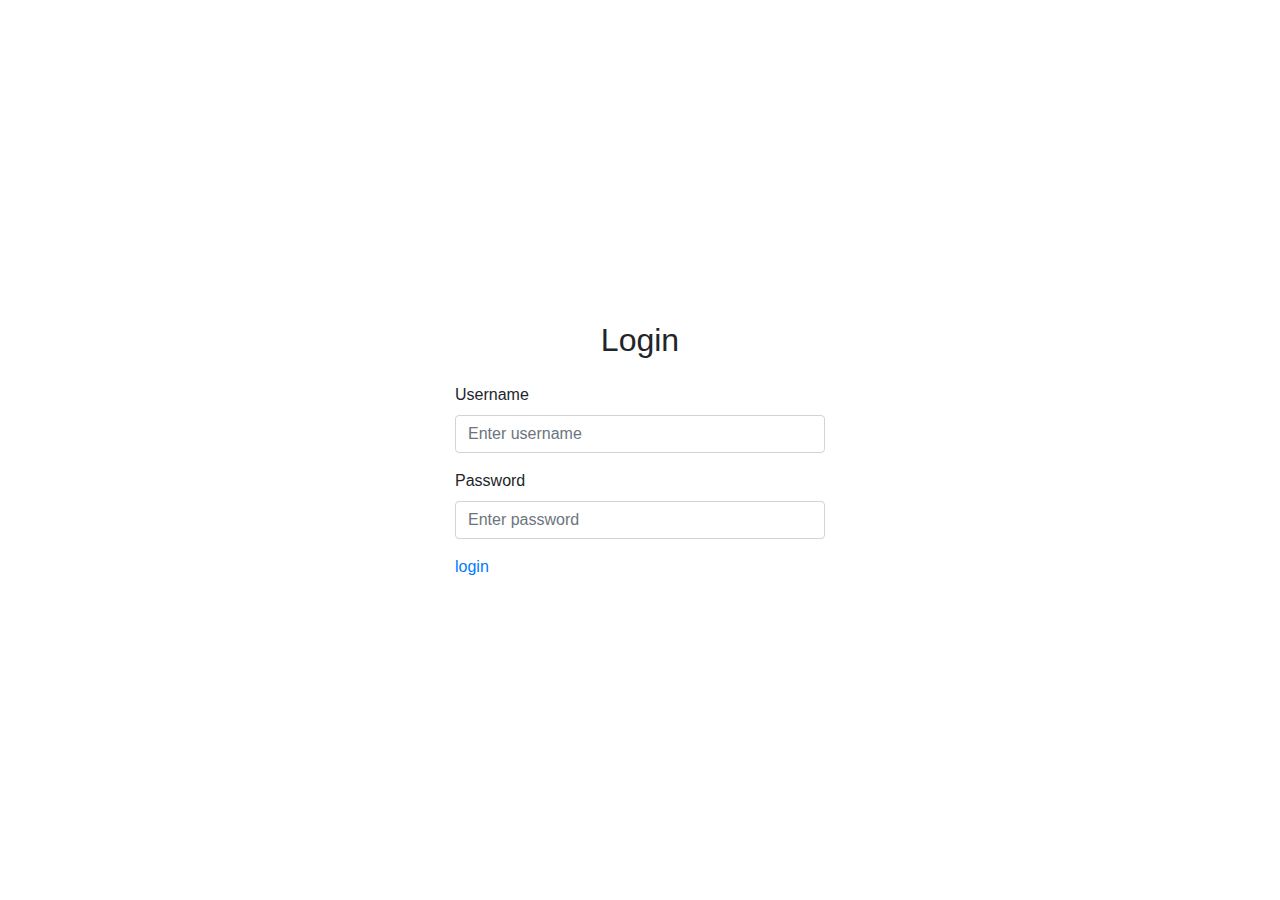
<file: app/login.html>
<!doctype html>
<html lang="en">
  <head>
    <meta charset="UTF-8" />
    <meta name="viewport" content="width=device-width, initial-scale=1.0" />
    <title>Login Page</title>
    <link
      href="https://stackpath.bootstrapcdn.com/bootstrap/4.5.2/css/bootstrap.min.css"
      rel="stylesheet"
    />
    <style>
      .login-container {
        height: 100vh;
        display: flex;
        justify-content: center;
        align-items: center;
      }
      .login-form {
        width: 100%;
        max-width: 400px;
        padding: 15px;
        margin: auto;
      }
      a {
        text-align: center;
      }
    </style>
  </head>
  <body>
    <div class="container-fluid login-container">
      <div class="login-form">
        <h2 class="text-center mb-4">Login</h2>
        <form>
          <div class="form-group">
            <label for="inputUsername">Username</label>
            <input
              type="text"
              class="form-control"
              id="inputUsername"
              placeholder="Enter username"
            />
          </div>
          <div class="form-group">
            <label for="inputPassword">Password</label>
            <input
              type="password"
              class="form-control"
              id="inputPassword"
              placeholder="Enter password"
            />
          </div>
          <a href="dashboard.html"> login </a>
        </form>
      </div>
    </div>
  </body>
</html>
</file>
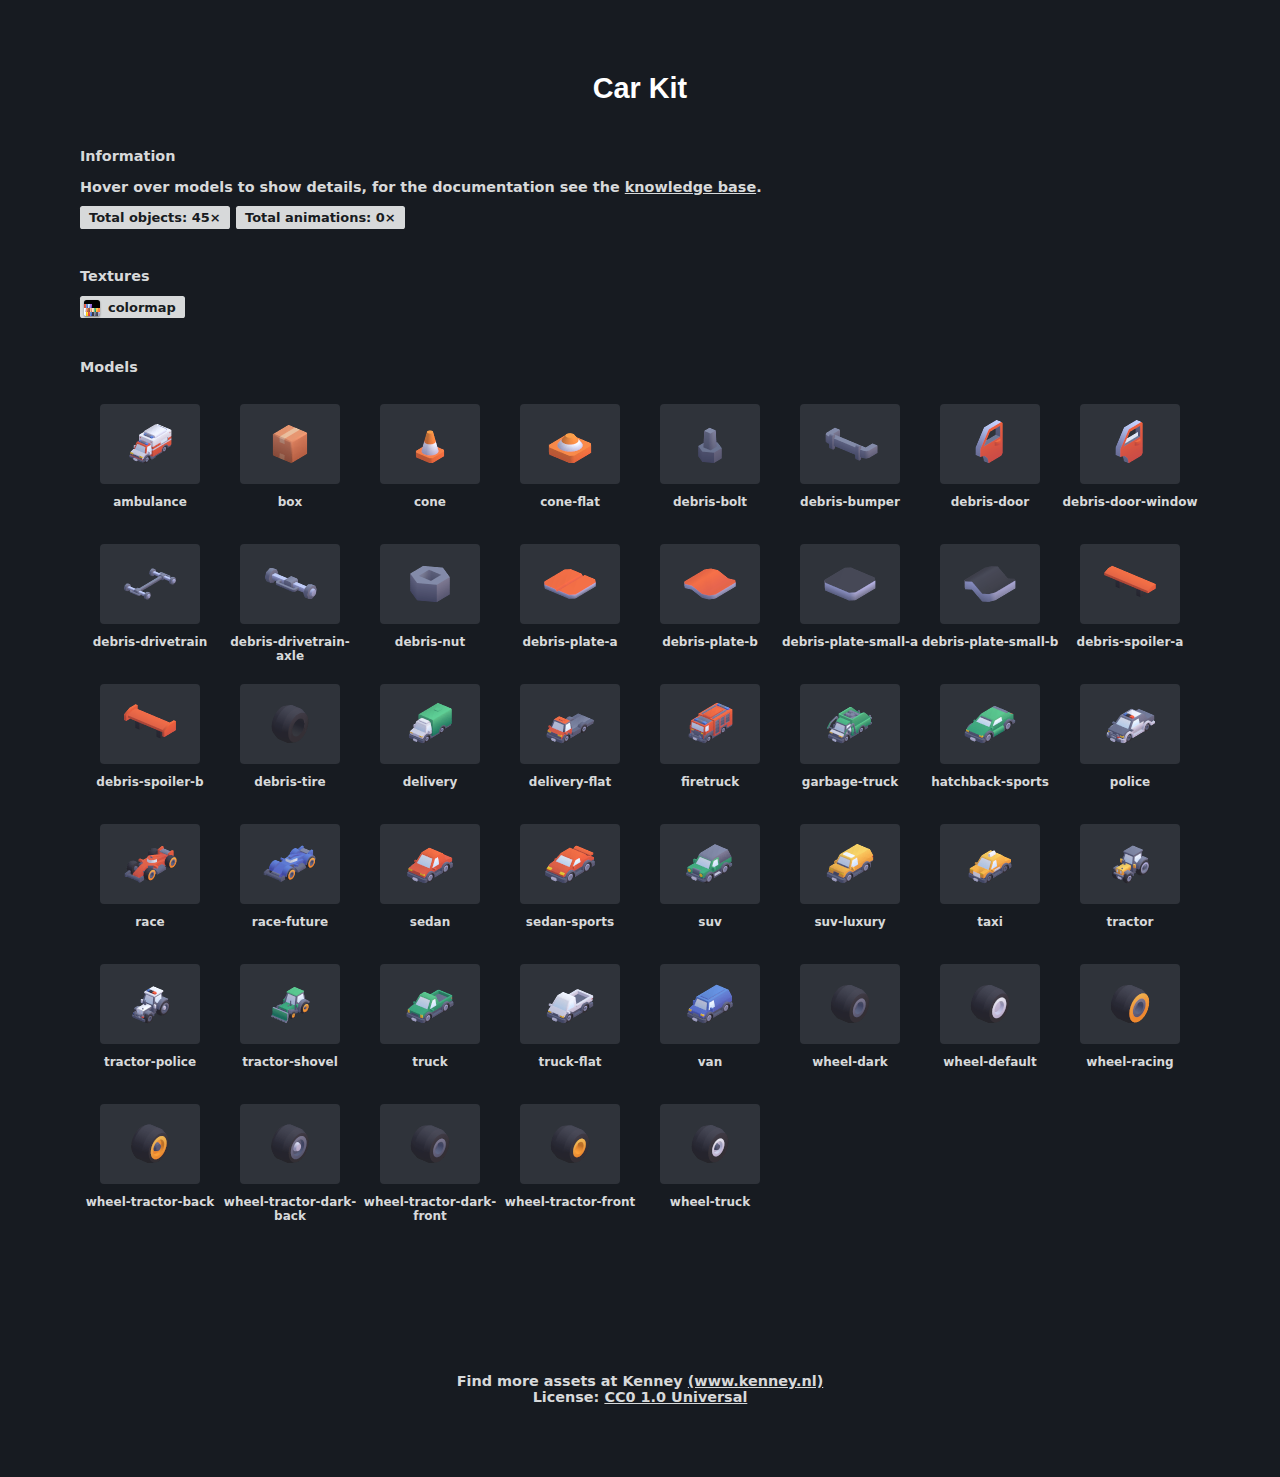
<file: godot/choque/kenney_car-kit/Overview.html>
<!doctype html>

<html lang="en">
<head>
	<meta charset="utf-8">

	<title>Car Kit</title>
	
	<meta name="description" content="Game assets overview">
	<meta name="author" content="Kenney">

</head>

<body>

	<div class='container header'><h1>Car Kit</h1></div>
	
	<div class='container content'>
	
		<p><strong>Information</strong></p>
		
		<p>Hover over models to show details, for the documentation see the <a target='_blank' href='https://kenney.nl/knowledge-base/game-assets-3d/importing-3d-models-into-game-engines'>knowledge base</a>.</p>
		
		<p>
			<span class='data'><strong>Total objects:</strong> 45×</span><span class='data'><strong>Total animations:</strong> 0×</span>
		</p>
		
	</div>
	
	<div class='container content'>
	
		<p><strong>Textures</strong></p>
		
		<p><a href='Models/FBX format/Textures/colormap.png' target='_blank' class='data no-padding'><span class='swatch' style='background-image: url("Models/FBX format/Textures/colormap.png")'></span>colormap</a></p>
		
	</div>
	
	<div class='container content'>
	
		<p style='margin-bottom:2em'><strong>Models</strong></p>
		
		<div title='4328 vertices • 6 group(s) • 0 animation(s)' class='package'><img src='Previews/ambulance.png'/><br>ambulance</div>
<div title='248 vertices • 0 group(s) • 0 animation(s)' class='package'><img src='Previews/box.png'/><br>box</div>
<div title='288 vertices • 0 group(s) • 0 animation(s)' class='package'><img src='Previews/cone.png'/><br>cone</div>
<div title='288 vertices • 0 group(s) • 0 animation(s)' class='package'><img src='Previews/cone-flat.png'/><br>cone-flat</div>
<div title='60 vertices • 0 group(s) • 0 animation(s)' class='package'><img src='Previews/debris-bolt.png'/><br>debris-bolt</div>
<div title='192 vertices • 0 group(s) • 0 animation(s)' class='package'><img src='Previews/debris-bumper.png'/><br>debris-bumper</div>
<div title='106 vertices • 0 group(s) • 0 animation(s)' class='package'><img src='Previews/debris-door.png'/><br>debris-door</div>
<div title='116 vertices • 0 group(s) • 0 animation(s)' class='package'><img src='Previews/debris-door-window.png'/><br>debris-door-window</div>
<div title='680 vertices • 0 group(s) • 0 animation(s)' class='package'><img src='Previews/debris-drivetrain.png'/><br>debris-drivetrain</div>
<div title='328 vertices • 0 group(s) • 0 animation(s)' class='package'><img src='Previews/debris-drivetrain-axle.png'/><br>debris-drivetrain-axle</div>
<div title='60 vertices • 0 group(s) • 0 animation(s)' class='package'><img src='Previews/debris-nut.png'/><br>debris-nut</div>
<div title='66 vertices • 0 group(s) • 0 animation(s)' class='package'><img src='Previews/debris-plate-a.png'/><br>debris-plate-a</div>
<div title='72 vertices • 0 group(s) • 0 animation(s)' class='package'><img src='Previews/debris-plate-b.png'/><br>debris-plate-b</div>
<div title='48 vertices • 0 group(s) • 0 animation(s)' class='package'><img src='Previews/debris-plate-small-a.png'/><br>debris-plate-small-a</div>
<div title='72 vertices • 0 group(s) • 0 animation(s)' class='package'><img src='Previews/debris-plate-small-b.png'/><br>debris-plate-small-b</div>
<div title='78 vertices • 0 group(s) • 0 animation(s)' class='package'><img src='Previews/debris-spoiler-a.png'/><br>debris-spoiler-a</div>
<div title='138 vertices • 0 group(s) • 0 animation(s)' class='package'><img src='Previews/debris-spoiler-b.png'/><br>debris-spoiler-b</div>
<div title='480 vertices • 0 group(s) • 0 animation(s)' class='package'><img src='Previews/debris-tire.png'/><br>debris-tire</div>
<div title='4530 vertices • 5 group(s) • 0 animation(s)' class='package'><img src='Previews/delivery.png'/><br>delivery</div>
<div title='4004 vertices • 4 group(s) • 0 animation(s)' class='package'><img src='Previews/delivery-flat.png'/><br>delivery-flat</div>
<div title='4338 vertices • 5 group(s) • 0 animation(s)' class='package'><img src='Previews/firetruck.png'/><br>firetruck</div>
<div title='5003 vertices • 6 group(s) • 0 animation(s)' class='package'><img src='Previews/garbage-truck.png'/><br>garbage-truck</div>
<div title='3709 vertices • 4 group(s) • 0 animation(s)' class='package'><img src='Previews/hatchback-sports.png'/><br>hatchback-sports</div>
<div title='3606 vertices • 5 group(s) • 0 animation(s)' class='package'><img src='Previews/police.png'/><br>police</div>
<div title='3090 vertices • 4 group(s) • 0 animation(s)' class='package'><img src='Previews/race.png'/><br>race</div>
<div title='3198 vertices • 4 group(s) • 0 animation(s)' class='package'><img src='Previews/race-future.png'/><br>race-future</div>
<div title='3184 vertices • 4 group(s) • 0 animation(s)' class='package'><img src='Previews/sedan.png'/><br>sedan</div>
<div title='3268 vertices • 5 group(s) • 0 animation(s)' class='package'><img src='Previews/sedan-sports.png'/><br>sedan-sports</div>
<div title='3836 vertices • 5 group(s) • 0 animation(s)' class='package'><img src='Previews/suv.png'/><br>suv</div>
<div title='3254 vertices • 4 group(s) • 0 animation(s)' class='package'><img src='Previews/suv-luxury.png'/><br>suv-luxury</div>
<div title='3250 vertices • 4 group(s) • 0 animation(s)' class='package'><img src='Previews/taxi.png'/><br>taxi</div>
<div title='3260 vertices • 4 group(s) • 0 animation(s)' class='package'><img src='Previews/tractor.png'/><br>tractor</div>
<div title='3630 vertices • 5 group(s) • 0 animation(s)' class='package'><img src='Previews/tractor-police.png'/><br>tractor-police</div>
<div title='4130 vertices • 5 group(s) • 0 animation(s)' class='package'><img src='Previews/tractor-shovel.png'/><br>tractor-shovel</div>
<div title='3264 vertices • 4 group(s) • 0 animation(s)' class='package'><img src='Previews/truck.png'/><br>truck</div>
<div title='3868 vertices • 4 group(s) • 0 animation(s)' class='package'><img src='Previews/truck-flat.png'/><br>truck-flat</div>
<div title='3250 vertices • 4 group(s) • 0 animation(s)' class='package'><img src='Previews/van.png'/><br>van</div>
<div title='528 vertices • 0 group(s) • 0 animation(s)' class='package'><img src='Previews/wheel-dark.png'/><br>wheel-dark</div>
<div title='480 vertices • 0 group(s) • 0 animation(s)' class='package'><img src='Previews/wheel-default.png'/><br>wheel-default</div>
<div title='528 vertices • 0 group(s) • 0 animation(s)' class='package'><img src='Previews/wheel-racing.png'/><br>wheel-racing</div>
<div title='672 vertices • 0 group(s) • 0 animation(s)' class='package'><img src='Previews/wheel-tractor-back.png'/><br>wheel-tractor-back</div>
<div title='672 vertices • 0 group(s) • 0 animation(s)' class='package'><img src='Previews/wheel-tractor-dark-back.png'/><br>wheel-tractor-dark-back</div>
<div title='528 vertices • 0 group(s) • 0 animation(s)' class='package'><img src='Previews/wheel-tractor-dark-front.png'/><br>wheel-tractor-dark-front</div>
<div title='528 vertices • 0 group(s) • 0 animation(s)' class='package'><img src='Previews/wheel-tractor-front.png'/><br>wheel-tractor-front</div>
<div title='624 vertices • 0 group(s) • 0 animation(s)' class='package'><img src='Previews/wheel-truck.png'/><br>wheel-truck</div>

		
	</div>
	
	<div class='clear'></div>
	
	<div class='container footer'>
	
		Find more assets at Kenney <a href='https://kenney.nl/assets'>(www.kenney.nl)</a><br>
		
		License: <a href='https://creativecommons.org/publicdomain/zero/1.0/'>CC0 1.0 Universal</a>
	
	</div>

</body>

	<style>
	
		body{
		
			font-family:system-ui;
			font-size:0.9em;
			font-weight:600;
			
			color:#d7d9da;
			background-color:#171B21;
			
			margin-top:5em;
			margin-bottom:5em;
			
			overflow-y:scroll;
			
		}
		
		h1{
		
			color:#FFFFFF;
			font-family:sans-serif;
			margin-bottom:1.2em;
		
		}
		
		a{ color:#d7d9da; }
		a:hover{ color:#ffbe07; }
	
		.container{
		
			max-width:1120px;
			margin:0 auto;
			
		}
		
		.container.header{
		
			text-align:center;
			margin-bottom:2.5em
		
		}
		
		.container.content{ margin-top:3em; }
		
		.container.footer{
		
			margin-top:1em;
			text-align:center
		
		}
	
		.package{
		
			float:left;
		
			width:12.5%;
			min-width:104px;
			
			height:140px;
			
			text-align:center;
			
			color:#d7d9da;
			text-decoration:none;
			
			font-size:12px;
			
			position:relative;
			
		}
		
		.package img{
		
			background-color:#2f333a;
			padding:8px 18px;
			border-radius:4px;
	
			width:64px;
			margin-bottom:8px;
		
		}
		
		.package img:hover{ background-color:#ECECEC; }
		
		.data{
		
			color: #171b21;
			background-color: #d7d9da;
			padding: 0.3em 0.7em;
			border-radius: 0.2em;
			font-size: 90%;
			
			margin-right:0.5em;
			text-decoration:none;
			
		}
		
		.data:hover{ background-color:#ffbe07; color:#171b21; }
		.no-padding{ padding-left:4px; }
		
		.swatch{
		
			display:inline-block;
		
			width: 16px; height: 16px;
			vertical-align: text-top;
			border-radius: 0.2em;
			
			margin-right: 8px;
			
			box-shadow: 0px 1px 2px #00000070;
			
			background-size:cover;
			
		}
		
		.animated{
		
			position: absolute;
			color: #171b21;
			background-color: #ffbe07;
			padding: 1px 5px;
			text-transform: uppercase;
			font-size: 10px;
			font-weight: bold;
			border-radius: 2px;
			pointer-events: none;
		
		}
	
		.clear{ clear:both; height:8em }
	
	</style>
	
</html>
</file>
